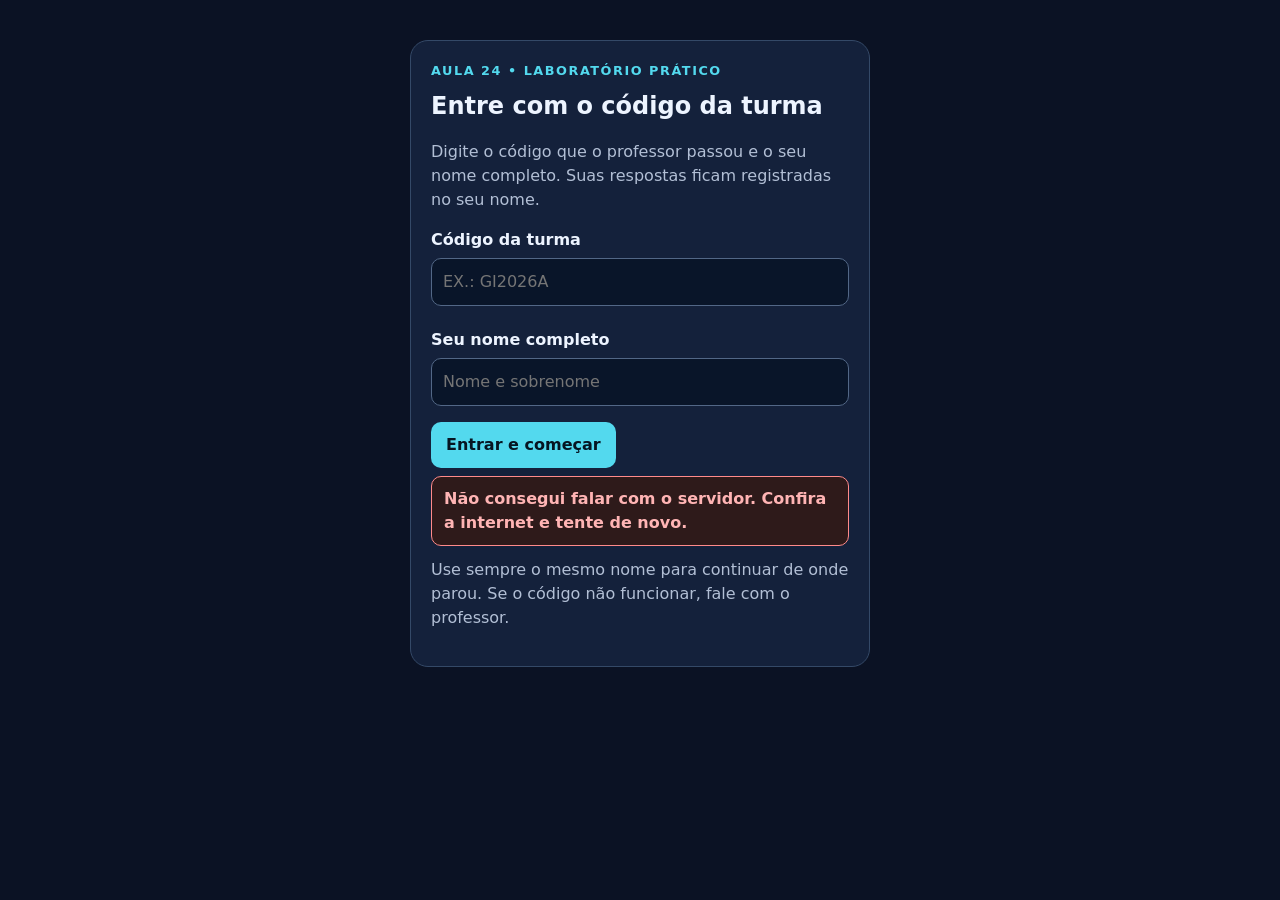
<file: public/gi_atividades/aula24-prompts.html>
<!doctype html>
<html lang="pt-BR">
<head>
<meta charset="utf-8">
<meta name="viewport" content="width=device-width,initial-scale=1">
<title>Laboratório de Prompts — Aula 24</title>
<style>
:root{--bg:#0b1224;--p:#14213b;--line:#344967;--txt:#edf4ff;--muted:#b2bfd5;--cyan:#53d9ee;--violet:#ad91ff;--ok:#6ee7a0}
*{box-sizing:border-box}
body{margin:0;background:var(--bg);color:var(--txt);font:16px/1.5 system-ui,Arial,sans-serif}
.wrap{max-width:1000px;margin:auto;padding:22px}
header,.card{background:var(--p);border:1px solid var(--line);border-radius:18px;padding:20px;margin-bottom:16px}
header{background:linear-gradient(130deg,#172b4c,#252348)}
.k{color:var(--cyan);font-weight:bold;letter-spacing:.12em;text-transform:uppercase;font-size:.8rem}
h1{font-size:clamp(2rem,5vw,3.2rem);line-height:1.1;margin:8px 0}
h2{margin:0 0 10px}
p,.hint{color:var(--muted)}
.grid{display:grid;grid-template-columns:repeat(2,minmax(0,1fr));gap:14px}
label{display:block;font-weight:700;margin:12px 0 6px}
textarea,input{width:100%;padding:11px;border-radius:10px;border:1px solid #526786;background:#091529;color:var(--txt);font:inherit}
textarea{min-height:95px;resize:vertical}
button{padding:11px 15px;border:0;border-radius:10px;background:var(--cyan);font-weight:bold;cursor:pointer;margin:6px 5px 0 0;color:#061522;font:inherit;font-weight:bold}
button.alt{background:#344867;color:white}
button.purp{background:var(--violet)}
button:active{transform:translateY(1px)}
.out{white-space:pre-wrap;background:#081225;border:1px dashed #60799d;padding:14px;border-radius:12px;min-height:100px;font:inherit;color:var(--txt);width:100%}
textarea.out{resize:vertical}
a{color:var(--cyan)}
.checks label{font-weight:normal;display:flex;gap:8px;align-items:center}
.checks input{width:auto}
.bar{height:8px;background:#31425e;border-radius:8px;overflow:hidden}
.bar span{display:block;height:100%;width:0;background:linear-gradient(90deg,var(--cyan),var(--violet));transition:width .3s}
.msg{display:none;margin-top:8px;padding:10px 12px;border-radius:10px;background:#0f2a2e;border:1px solid var(--ok);color:var(--ok);font-weight:600}
.msg.err{background:#2e1a1a;border-color:#ff8a8a;color:#ffb4b4}
.msg.show{display:block}
.toast{position:fixed;left:50%;bottom:24px;transform:translateX(-50%);background:#0f2a2e;border:1px solid var(--ok);color:var(--ok);padding:12px 18px;border-radius:12px;font-weight:700;opacity:0;pointer-events:none;transition:opacity .25s;z-index:99;max-width:90vw;text-align:center}
.toast.err{background:#2e1a1a;border-color:#ff8a8a;color:#ffb4b4}
.toast.show{opacity:1}
.ident{display:grid;grid-template-columns:2fr 1fr;gap:14px}
.gate{max-width:460px;margin:40px auto}
.gate input{margin-bottom:10px}
.hidden{display:none!important}
.quem{display:flex;justify-content:space-between;align-items:center;gap:10px;flex-wrap:wrap;margin-top:14px;padding:10px 14px;border-radius:12px;background:rgba(0,0,0,.25);border:1px solid var(--line)}
.quem b{color:var(--cyan)}
button.env{background:var(--ok);font-size:1.05rem}
.hp{position:absolute;left:-9999px;opacity:0;height:0;width:0}
@media(max-width:700px){.grid,.ident{grid-template-columns:1fr}.wrap{padding:12px}}
@media print{
  body{background:white;color:#111}
  .card,header{background:white;color:#111;border:1px solid #aaa;break-inside:avoid}
  p,.hint{color:#333}
  button,.toast,.msg,.noprint{display:none!important}
  textarea,input,.out{color:#111;background:white;border:1px solid #999}
}
</style>
</head>
<body>
<div class="wrap gate card" id="gate">
  <div class="k">Aula 24 • Laboratório prático</div>
  <h2 style="margin:8px 0 4px">Entre com o código da turma</h2>
  <p>Digite o código que o professor passou e o seu nome completo. Suas respostas ficam registradas no seu nome.</p>
  <label for="gCodigo">Código da turma</label><input id="gCodigo" placeholder="Ex.: GI2026A" autocomplete="off" autocapitalize="characters" style="text-transform:uppercase">
  <label for="gNome">Seu nome completo</label><input id="gNome" placeholder="Nome e sobrenome" autocomplete="name">
  <input class="hp" id="gSite" name="site" tabindex="-1" autocomplete="off">
  <button type="button" id="btnEntrar">Entrar e começar</button>
  <div class="msg" id="msgGate"></div>
  <p class="hint" style="margin-top:12px">Use sempre o mesmo nome para continuar de onde parou. Se o código não funcionar, fale com o professor.</p>
</div>

<div class="wrap hidden" id="app">

<header>
  <div class="k">Aula 24 • Laboratório prático</div>
  <h1>🔧 A Arte da Engenharia de Prompt</h1>
  <p>Transforme um pedido genérico em uma instrução clara, contextualizada e útil. Monte, teste, compare e refine seu prompt.</p>
  <div class="quem"><span>Aluno(a): <b id="quemNome">—</b> <span id="quemTurma" class="hint"></span></span><button type="button" class="alt" id="btnSair">Sair da conta</button></div>
  <input type="hidden" id="nome"><input type="hidden" id="turma">
</header>

<div class="grid">
  <section class="card"><h2>Os quatro elementos</h2>
    <p><b>Persona:</b> quem a IA deve representar.</p>
    <p><b>Contexto:</b> situação, objetivo e público.</p>
    <p><b>Instruções:</b> tarefa que deve realizar.</p>
    <p><b>Restrições:</b> formato, tamanho, tom e limites.</p>
  </section>
  <section class="card"><h2>Observe a diferença</h2>
    <p><b>Genérico:</b> “Faça um roteiro sobre energia solar.”</p>
    <p><b>Estruturado:</b> “Atue como roteirista educativo. Crie para estudantes do 8º ano um roteiro de vídeo de 3 minutos sobre energia solar, com abertura, três tópicos e conclusão. Use até 400 palavras e não invente dados.”</p>
  </section>
</div>

<section class="card"><h2>1. Monte seu prompt</h2>
  <p>Preencha os campos. Depois, clique em montar e copie o comando para testar nas ferramentas.</p>
  <label for="tema">Tema</label><input id="tema" value="A importância da água para a sociedade">
  <div class="grid">
    <div><label for="persona">1. Persona — quem a IA será?</label><textarea id="persona">Você é um roteirista educativo especializado em explicar ciência para adolescentes.</textarea></div>
    <div><label for="contexto">2. Contexto — para quem e para quê?</label><textarea id="contexto">O material será usado em uma aula para estudantes do 8º ano do Ensino Fundamental.</textarea></div>
    <div><label for="instrucao">3. Instruções — o que fazer?</label><textarea id="instrucao">Produza um roteiro de vídeo com abertura, três tópicos de desenvolvimento e conclusão. Inclua uma pergunta para reflexão.</textarea></div>
    <div><label for="restricoes">4. Restrições — quais limites seguir?</label><textarea id="restricoes">Use até 450 palavras, linguagem clara e tom didático. Evite jargões e não invente estatísticas ou fontes.</textarea></div>
  </div>
  <button type="button" id="btnMontar">Montar meu prompt</button>
  <button type="button" class="alt" id="btnExemplo">Carregar exemplo</button>
  <label for="prompt">Seu prompt estruturado</label>
  <textarea id="prompt" class="out" readonly placeholder="Preencha os campos e clique em “Montar meu prompt”."></textarea>
  <button type="button" class="purp" id="btnCopiarPrompt">Copiar prompt</button>
  <div class="msg" id="msgPrompt"></div>
</section>

<div class="grid">
  <section class="card"><h2>2. Teste nas ferramentas</h2>
    <p>Use o mesmo prompt nas duas ferramentas e compare as respostas.</p>
    <p><a href="https://chatgpt.com/" target="_blank" rel="noopener">Abrir ChatGPT ↗</a> | <a href="https://gemini.google.com/" target="_blank" rel="noopener">Abrir Gemini ↗</a></p>
    <label for="resChatgpt">Resumo da resposta do ChatGPT</label><textarea id="resChatgpt" placeholder="O que ficou bom? O que faltou?"></textarea>
    <label for="resGemini">Resumo da resposta do Gemini</label><textarea id="resGemini" placeholder="O que ficou bom? O que faltou?"></textarea>
  </section>
  <section class="card"><h2>3. Compare os resultados</h2>
    <p>Marque os critérios atendidos pelas respostas.</p>
    <div class="checks" id="criterios">
      <label><input type="checkbox" class="crit"> Atendeu ao objetivo solicitado</label>
      <label><input type="checkbox" class="crit"> Respeitou o público indicado</label>
      <label><input type="checkbox" class="crit"> Seguiu o formato pedido</label>
      <label><input type="checkbox" class="crit"> Usou o tom adequado</label>
      <label><input type="checkbox" class="crit"> Apresentou informações verificáveis</label>
      <label><input type="checkbox" class="crit"> Precisou de poucas correções</label>
    </div>
  </section>
</div>

<section class="card"><h2>4. Itere: melhore seu prompt</h2>
  <p>Uma boa iteração aponta exatamente o que precisa mudar. Exemplo: “Reorganize o roteiro em etapas numeradas, acrescente uma situação cotidiana e mantenha o limite de palavras.”</p>
  <label for="melhoria">O que você quer melhorar?</label>
  <textarea id="melhoria" placeholder="Ex.: Acrescente exemplos práticos, torne a introdução mais envolvente e organize as etapas."></textarea>
  <button type="button" id="btnRefinar">Criar comando de refinamento</button>
  <label for="refinado">Comando para a próxima rodada</label>
  <textarea id="refinado" class="out" readonly placeholder="Seu comando aparecerá aqui."></textarea>
  <button type="button" class="alt" id="btnCopiarRefinado">Copiar refinamento</button>
  <div class="msg" id="msgRefinado"></div>
</section>

<section class="card"><h2>5. Entregável e desafio autoral</h2>
  <p>Entregue o prompt inicial, o prompt refinado e uma breve comparação entre ChatGPT e Gemini.</p>
  <label for="autoral">Qual melhoria autoral você acrescentou?</label>
  <textarea id="autoral" placeholder="Explique sua melhoria: organização, clareza, criatividade, funcionalidade ou outra."></textarea>
  <div class="checks" id="etapas">
    <label><input class="done" type="checkbox"> Entendi o conceito principal</label>
    <label><input class="done" type="checkbox"> Executei a atividade</label>
    <label><input class="done" type="checkbox"> Produzi o entregável</label>
    <label><input class="done" type="checkbox"> Fiz uma melhoria autoral</label>
  </div>
  <div class="bar"><span id="prog"></span></div>
  <p id="status">0 de 4 etapas concluídas</p>
  <button type="button" class="env" id="btnEnviar">📤 Enviar para o professor</button>
  <div class="msg" id="msgEnvio"></div>
  <p class="hint" id="envioInfo" style="margin:6px 0 10px"></p>
  <button type="button" id="btnPdf">Baixar minhas respostas em PDF</button>
  <button type="button" class="alt" id="btnImprimir">Imprimir / Salvar como PDF</button>
  <button type="button" class="purp" id="btnCopiarTudo">Copiar todas as respostas</button>
  <button type="button" class="alt" id="btnLimpar">Limpar tudo</button>
  <input class="hp" id="site" name="site" tabindex="-1" autocomplete="off">
  <div class="msg" id="msgPdf"></div>
  <p class="hint noprint" style="margin-top:10px">Se o download não abrir aqui dentro, use “Imprimir / Salvar como PDF” ou “Copiar todas as respostas” e cole em um documento.</p>
</section>

<p style="text-align:center">Material didático • Aula 24 — A Arte da Engenharia de Prompt</p>
</div>

<div class="toast" id="toast"></div>

<script>
(function(){
'use strict';

/* ---------- utilidades ---------- */
function $(id){return document.getElementById(id)}
function v(id){var el=$(id);return el?String(el.value||'').trim():''}
function on(id,ev,fn){var el=$(id);if(el)el.addEventListener(ev,fn)}

var toastTimer=null;
function toast(texto,erro){
  var t=$('toast');if(!t)return;
  t.textContent=texto;t.className='toast show'+(erro?' err':'');
  clearTimeout(toastTimer);toastTimer=setTimeout(function(){t.className='toast'+(erro?' err':'')},2600);
}
function msg(id,texto,erro){
  var m=$(id);if(!m)return;
  m.textContent=texto;m.className='msg show'+(erro?' err':'');
  setTimeout(function(){m.className='msg'+(erro?' err':'')},5000);
}

/* ---------- montar / exemplo / refinar ---------- */
function montar(){
  var faltando=[];
  if(!v('persona'))faltando.push('Persona');
  if(!v('contexto'))faltando.push('Contexto');
  if(!v('instrucao'))faltando.push('Instruções');
  if(!v('restricoes'))faltando.push('Restrições');
  if(!v('tema'))faltando.push('Tema');
  if(faltando.length){msg('msgPrompt','Preencha: '+faltando.join(', ')+'.',true);return}
  $('prompt').value=v('persona')+'\n\nCONTEXTO\n'+v('contexto')+'\n\nINSTRUÇÕES\n'+v('instrucao')+'\n\nTEMA\n'+v('tema')+'\n\nRESTRIÇÕES\n'+v('restricoes');
  msg('msgPrompt','Prompt montado! Agora clique em “Copiar prompt”.');
  salvar();
}
function exemplo(){
  $('tema').value='A importância da água para a sociedade';
  $('persona').value='Você é um roteirista educativo especializado em explicar ciência para adolescentes.';
  $('contexto').value='O material será usado em uma aula para estudantes do 8º ano do Ensino Fundamental.';
  $('instrucao').value='Produza um roteiro de vídeo com abertura, três tópicos de desenvolvimento e conclusão. Inclua uma pergunta para reflexão.';
  $('restricoes').value='Use até 450 palavras, linguagem clara e tom didático. Evite jargões e não invente estatísticas ou fontes.';
  montar();
}
function refinar(){
  var m=v('melhoria');
  if(!m){msg('msgRefinado','Escreva primeiro o que deseja melhorar.',true);$('melhoria').focus();return}
  if(!/[.!?]$/.test(m))m+='.';
  $('refinado').value='Revise a resposta anterior e faça estes ajustes: '+m+' Preserve os requisitos do prompt original. Se não puder atender com precisão, explique a limitação em vez de inventar informações.';
  msg('msgRefinado','Comando criado! Clique em “Copiar refinamento”.');
  salvar();
}

/* ---------- copiar (com várias alternativas) ---------- */
function copiarTexto(texto,msgId){
  if(!texto){msg(msgId,'Não há texto para copiar ainda.',true);return}
  var ok=false;
  function sucesso(){msg(msgId,'Texto copiado! Agora cole na ferramenta de IA.');toast('Copiado!')}
  function falha(){
    // deixa o texto selecionado para o aluno copiar com Ctrl+C
    msg(msgId,'Não consegui copiar automaticamente. O texto está selecionado: aperte Ctrl+C (ou toque e segure para copiar).',true);
  }
  // 1) execCommand com textarea temporária (funciona na maioria dos iframes)
  try{
    var ta=document.createElement('textarea');
    ta.value=texto;ta.setAttribute('readonly','');
    ta.style.position='fixed';ta.style.top='0';ta.style.left='0';ta.style.opacity='0';
    document.body.appendChild(ta);ta.focus();ta.select();ta.setSelectionRange(0,texto.length);
    ok=document.execCommand('copy');
    document.body.removeChild(ta);
  }catch(e){ok=false}
  if(ok){sucesso();return}
  // 2) API moderna
  if(navigator.clipboard&&navigator.clipboard.writeText){
    navigator.clipboard.writeText(texto).then(sucesso,function(){selecionarSaida(msgId);falha()});
    return;
  }
  selecionarSaida(msgId);falha();
}
function selecionarSaida(msgId){
  var id=msgId==='msgPrompt'?'prompt':msgId==='msgRefinado'?'refinado':null;
  if(!id)return;
  try{var el=$(id);el.focus();el.select();el.setSelectionRange(0,el.value.length)}catch(e){}
}

/* ---------- progresso ---------- */
function progresso(){
  var boxes=document.querySelectorAll('.done');var n=0;
  for(var i=0;i<boxes.length;i++)if(boxes[i].checked)n++;
  $('prog').style.width=(n*25)+'%';
  $('status').textContent=n+' de 4 etapas concluídas';
}

/* ---------- salvar automaticamente (se o navegador permitir) ---------- */
var CAMPOS=['tema','persona','contexto','instrucao','restricoes','prompt','resChatgpt','resGemini','melhoria','refinado','autoral'];
function salvar(){
  try{
    var d={};
    for(var i=0;i<CAMPOS.length;i++)d[CAMPOS[i]]=$(CAMPOS[i]).value;
    d.crit=[].map.call(document.querySelectorAll('.crit'),function(c){return c.checked});
    d.done=[].map.call(document.querySelectorAll('.done'),function(c){return c.checked});
    localStorage.setItem('gi_'+ATIVIDADE_ID,JSON.stringify(d));
  }catch(e){}
}
function restaurar(){
  try{
    var d=JSON.parse(localStorage.getItem('gi_'+ATIVIDADE_ID)||'null');if(!d)return;
    for(var i=0;i<CAMPOS.length;i++)if(typeof d[CAMPOS[i]]==='string')$(CAMPOS[i]).value=d[CAMPOS[i]];
    var c=document.querySelectorAll('.crit'),k=document.querySelectorAll('.done');
    if(d.crit)for(var a=0;a<c.length;a++)c[a].checked=!!d.crit[a];
    if(d.done)for(var b=0;b<k.length;b++)k[b].checked=!!d.done[b];
  }catch(e){}
}
function limpar(){
  if(!confirmar('Apagar todas as respostas desta página?'))return;
  for(var i=0;i<CAMPOS.length;i++)$(CAMPOS[i]).value='';
  var c=document.querySelectorAll('.crit, .done');
  for(var a=0;a<c.length;a++)c[a].checked=false;
  try{localStorage.removeItem('gi_'+ATIVIDADE_ID)}catch(e){}
  progresso();toast('Respostas apagadas.');
}
function confirmar(t){try{return window.confirm(t)}catch(e){return true}}

/* ---------- texto completo das respostas ---------- */
function rotulos(sel){
  var labs=document.querySelectorAll(sel+' label'),out=[];
  for(var i=0;i<labs.length;i++){
    var cb=labs[i].querySelector('input');
    out.push((cb&&cb.checked?'[X] ':'[ ] ')+labs[i].textContent.trim());
  }
  return out;
}
function textoCompleto(){
  var L=[];
  L.push('LABORATÓRIO DE PROMPTS — AULA 24');
  L.push('A Arte da Engenharia de Prompt');
  L.push('');
  L.push('Aluno(a): '+(v('nome')||'________________________')+'    Turma: '+(v('turma')||'________'));
  L.push('Data: '+new Date().toLocaleDateString('pt-BR'));
  L.push('');
  L.push('1. MONTAGEM DO PROMPT');
  L.push('Tema: '+v('tema'));
  L.push('Persona: '+v('persona'));
  L.push('Contexto: '+v('contexto'));
  L.push('Instruções: '+v('instrucao'));
  L.push('Restrições: '+v('restricoes'));
  L.push('');
  L.push('PROMPT ESTRUTURADO (INICIAL)');
  L.push(v('prompt')||'(não montado)');
  L.push('');
  L.push('2. TESTE NAS FERRAMENTAS');
  L.push('Resumo da resposta do ChatGPT: '+(v('resChatgpt')||'—'));
  L.push('Resumo da resposta do Gemini: '+(v('resGemini')||'—'));
  L.push('');
  L.push('3. CRITÉRIOS ATENDIDOS');
  L=L.concat(rotulos('#criterios'));
  L.push('');
  L.push('4. ITERAÇÃO');
  L.push('O que quero melhorar: '+(v('melhoria')||'—'));
  L.push('Comando de refinamento (PROMPT REFINADO): '+(v('refinado')||'—'));
  L.push('');
  L.push('5. ENTREGÁVEL E DESAFIO AUTORAL');
  L.push('Melhoria autoral: '+(v('autoral')||'—'));
  L=L.concat(rotulos('#etapas'));
  L.push('');
  L.push($('status').textContent);
  return L.join('\n');
}

/* ---------- gerador de PDF embutido (sem bibliotecas externas) ---------- */
var W={32:278,33:278,34:355,35:556,36:556,37:889,38:667,39:191,40:333,41:333,42:389,43:584,44:278,45:333,46:278,47:278,48:556,49:556,50:556,51:556,52:556,53:556,54:556,55:556,56:556,57:556,58:278,59:278,60:584,61:584,62:584,63:556,64:1015,65:667,66:667,67:722,68:722,69:667,70:611,71:778,72:722,73:278,74:500,75:667,76:556,77:833,78:722,79:778,80:667,81:778,82:722,83:667,84:611,85:722,86:667,87:944,88:667,89:667,90:611,91:278,92:278,93:278,94:469,95:556,96:333,97:556,98:556,99:500,100:556,101:556,102:278,103:556,104:556,105:222,106:222,107:500,108:222,109:833,110:556,111:556,112:556,113:556,114:333,115:500,116:278,117:556,118:500,119:722,120:500,121:500,122:500,123:334,124:260,125:334,126:584};
var MAPA={8220:147,8221:148,8216:145,8217:146,8211:150,8212:151,8230:133,8226:149,8364:128};
function cp1252(s){ // devolve string onde cada char é um byte
  var out='';
  s=s.normalize?s.normalize('NFC'):s;
  for(var i=0;i<s.length;i++){
    var c=s.charCodeAt(i);
    if(c>=0xD800&&c<=0xDFFF){ // emoji / surrogates: ignora
      if(c<=0xDBFF)i++;continue;
    }
    if(c<32)continue;
    if(c<127)out+=String.fromCharCode(c);
    else if(c>=160&&c<=255)out+=String.fromCharCode(c);
    else if(MAPA[c])out+=String.fromCharCode(MAPA[c]);
    else out+='?';
  }
  return out;
}
function largura(s,tam){
  var t=0;
  for(var i=0;i<s.length;i++){var c=s.charCodeAt(i);var w=W[c];if(!w){w=(c>=192&&c<=255)?556:556}t+=w}
  return t*tam/1000;
}
function quebrar(s,tam,max){
  var linhas=[],paras=s.split('\n');
  for(var p=0;p<paras.length;p++){
    var palavras=paras[p].split(' '),atual='';
    for(var i=0;i<palavras.length;i++){
      var teste=atual?atual+' '+palavras[i]:palavras[i];
      if(largura(teste,tam)<=max)atual=teste;
      else{
        if(atual)linhas.push(atual);
        // palavra enorme: corta na marra
        var pw=palavras[i];
        while(largura(pw,tam)>max&&pw.length>1){
          var n=pw.length;while(n>1&&largura(pw.slice(0,n),tam)>max)n--;
          linhas.push(pw.slice(0,n));pw=pw.slice(n);
        }
        atual=pw;
      }
    }
    linhas.push(atual);
  }
  return linhas;
}
function esc(s){return s.replace(/\\/g,'\\\\').replace(/\(/g,'\\(').replace(/\)/g,'\\)')}
function gerarPDF(texto){
  var PW=595.28,PH=841.89,M=50,TAM=11,LH=15,MAX=PW-2*M;
  var paginas=[],cmd=[],y=PH-M;
  function novaPagina(){if(cmd.length)paginas.push(cmd.join('\n'));cmd=[];y=PH-M}
  function linha(s,bold,tam){
    tam=tam||TAM;var lh=tam*1.35;
    if(y-lh<M){novaPagina()}
    cmd.push('BT /'+(bold?'F2':'F1')+' '+tam+' Tf '+M+' '+(y-tam).toFixed(2)+' Td ('+esc(s)+') Tj ET');
    y-=lh;
  }
  var ls=texto.split('\n');
  for(var i=0;i<ls.length;i++){
    var raw=cp1252(ls[i]);
    if(i===0){linha(raw,true,16);y-=4;continue}
    if(i===1){linha(raw,false,12);y-=6;continue}
    var bold=/^(\d\.\s[A-ZÁÉÍÓÚÂÊÔÃÕÇ ]+|PROMPT ESTRUTURADO|Aluno\(a\):)/.test(ls[i]);
    if(bold&&/^\d\./.test(ls[i])){y-=4}
    if(raw===''){y-=LH*0.6;continue}
    var qs=quebrar(raw,bold?TAM:TAM,MAX);
    for(var q=0;q<qs.length;q++)linha(qs[q],bold&&q===0&&!/^Aluno/.test(ls[i]),TAM);
  }
  novaPagina();
  // monta objetos
  var objs=[];
  objs.push('<< /Type /Catalog /Pages 2 0 R >>');                         // 1
  objs.push('');                                                            // 2 (pages, preenchido depois)
  objs.push('<< /Type /Font /Subtype /Type1 /BaseFont /Helvetica /Encoding /WinAnsiEncoding >>');       // 3
  objs.push('<< /Type /Font /Subtype /Type1 /BaseFont /Helvetica-Bold /Encoding /WinAnsiEncoding >>');  // 4
  var kids=[];
  for(var p=0;p<paginas.length;p++){
    var stream=paginas[p];
    objs.push('<< /Length '+stream.length+' >>\nstream\n'+stream+'\nendstream');
    var cId=objs.length;
    objs.push('<< /Type /Page /Parent 2 0 R /MediaBox [0 0 '+PW+' '+PH+'] /Resources << /Font << /F1 3 0 R /F2 4 0 R >> >> /Contents '+cId+' 0 R >>');
    kids.push(objs.length+' 0 R');
  }
  objs[1]='<< /Type /Pages /Kids ['+kids.join(' ')+'] /Count '+kids.length+' >>';
  var pdf='%PDF-1.4\n%\xE2\xE3\xCF\xD3\n',offs=[];
  for(var o=0;o<objs.length;o++){offs.push(pdf.length);pdf+=(o+1)+' 0 obj\n'+objs[o]+'\nendobj\n'}
  var xref=pdf.length;
  pdf+='xref\n0 '+(objs.length+1)+'\n0000000000 65535 f \n';
  for(var x=0;x<offs.length;x++)pdf+=('0000000000'+offs[x]).slice(-10)+' 00000 n \n';
  pdf+='trailer\n<< /Size '+(objs.length+1)+' /Root 1 0 R >>\nstartxref\n'+xref+'\n%%EOF';
  var bytes=new Uint8Array(pdf.length);
  for(var b=0;b<pdf.length;b++)bytes[b]=pdf.charCodeAt(b)&255;
  return new Blob([bytes],{type:'application/pdf'});
}
function nomeArquivo(){
  var n=(v('nome')||'aluno').normalize('NFD').replace(/[̀-ͯ]/g,'').replace(/[^a-zA-Z0-9]+/g,'_').replace(/^_|_$/g,'');
  return 'aula24_prompt_'+n+'.pdf';
}
function baixarPDF(){
  var blob;
  try{blob=gerarPDF(textoCompleto())}catch(e){msg('msgPdf','Não foi possível gerar o PDF. Use “Imprimir / Salvar como PDF”.',true);return}
  var url=URL.createObjectURL(blob),ok=false;
  // 1) download direto
  try{
    var a=document.createElement('a');a.href=url;a.download=nomeArquivo();a.rel='noopener';
    document.body.appendChild(a);a.click();document.body.removeChild(a);ok=true;
  }catch(e){ok=false}
  // 2) abrir em nova aba (caso o download esteja bloqueado no incorporado)
  var win=null;
  try{win=window.open(url,'_blank')}catch(e){win=null}
  if(ok||win){
    msg('msgPdf','PDF gerado! Se ele não apareceu, verifique os downloads ou a nova aba. Caso nada abra, use “Imprimir / Salvar como PDF”.');
    toast('PDF gerado!');
  }else{
    msg('msgPdf','O download está bloqueado dentro desta janela. Use “Imprimir / Salvar como PDF” ou “Copiar todas as respostas”.',true);
  }
  setTimeout(function(){try{URL.revokeObjectURL(url)}catch(e){}},60000);
}
function imprimir(){
  salvar();
  try{window.focus();window.print();msg('msgPdf','Na janela de impressão, escolha “Salvar como PDF”.')}
  catch(e){msg('msgPdf','Use Ctrl+P no navegador para imprimir ou salvar em PDF.',true)}
}

/* ---------- conta do aluno + envio ao servidor ---------- */
var ATIVIDADE_ID='aula24-prompts';
var API=(/onrender\.com$|^localhost$|^127\./.test(location.hostname))?'':'https://batalha-de-historia.onrender.com';
function api(caminho,opts){
  opts=opts||{};opts.credentials='include';
  if(opts.body&&typeof opts.body!=='string'){opts.headers={'Content-Type':'application/json'};opts.body=JSON.stringify(opts.body)}
  return fetch(API+caminho,opts).then(function(r){return r.json().then(function(j){j._status=r.status;j._ok=r.ok;return j})});
}
function mostrarApp(me){
  $('gate').classList.add('hidden');$('app').classList.remove('hidden');
  $('quemNome').textContent=me.nome||'';$('quemTurma').textContent=me.turma?'· '+me.turma:'';
  $('nome').value=me.nome||'';$('turma').value=me.turma||'';
  restaurar();progresso();
  api('/api/gi/atividades/'+ATIVIDADE_ID+'/minha').then(function(j){
    if(j&&j.enviada&&j.respostas){
      var r=j.respostas,vazioLocal=!v('resChatgpt')&&!v('melhoria')&&!v('autoral');
      if(vazioLocal||confirmar('Você já enviou esta atividade antes. Quer carregar as respostas enviadas?')){
        for(var i=0;i<CAMPOS.length;i++)if(typeof r[CAMPOS[i]]==='string')$(CAMPOS[i]).value=r[CAMPOS[i]];
        var c=document.querySelectorAll('.crit'),k=document.querySelectorAll('.done');
        if(r.criterios)for(var a=0;a<c.length;a++)c[a].checked=!!r.criterios[a];
        if(r.etapas)for(var b=0;b<k.length;b++)k[b].checked=!!r.etapas[b];
        progresso();
      }
      $('envioInfo').textContent='Último envio: '+String(j.enviadoEm||'').replace('T',' ').slice(0,16)+' (versão '+j.versao+'). Pode editar e enviar de novo.';
    }
  }).catch(function(){});
}
function verificarLogin(){
  api('/api/gi/aluno/me').then(function(j){
    if(j&&j.ok)mostrarApp(j);
    else{$('gate').classList.remove('hidden')}
  }).catch(function(){
    $('gate').classList.remove('hidden');
    msg('msgGate','Não consegui falar com o servidor. Confira a internet e tente de novo.',true);
  });
}
function entrar(){
  var voucher=v('gCodigo'),nome=v('gNome');
  if(!voucher||nome.length<3){msg('msgGate','Digite o código da turma e o seu nome completo.',true);return}
  $('btnEntrar').disabled=true;
  api('/api/gi/aluno/entrar',{method:'POST',body:{voucher:voucher,nome:nome,site:$('gSite').value}}).then(function(j){
    $('btnEntrar').disabled=false;
    if(j&&j.ok){mostrarApp(j)}else{msg('msgGate',(j&&j.error)||'Não foi possível entrar.',true)}
  }).catch(function(){$('btnEntrar').disabled=false;msg('msgGate','Erro de conexão. Tente de novo.',true)});
}
function sair(){
  api('/api/gi/aluno/logout',{method:'POST'}).then(function(){location.reload()}).catch(function(){location.reload()});
}
function coletar(){
  var d={};
  var enviar=['tema','persona','contexto','instrucao','restricoes','prompt','resChatgpt','resGemini','melhoria','refinado','autoral'];
  for(var i=0;i<enviar.length;i++)d[enviar[i]]=v(enviar[i]);
  d.criterios=[].map.call(document.querySelectorAll('.crit'),function(c){return c.checked});
  d.etapas=[].map.call(document.querySelectorAll('.done'),function(c){return c.checked});
  return d;
}
function enviar(){
  if(!v('prompt')){msg('msgEnvio','Monte seu prompt (etapa 1) antes de enviar.',true);return}
  salvar();
  var b=$('btnEnviar');b.disabled=true;b.textContent='Enviando…';
  api('/api/gi/atividades/'+ATIVIDADE_ID,{method:'POST',body:{respostas:coletar(),site:$('site').value}}).then(function(j){
    b.disabled=false;b.textContent='📤 Enviar para o professor';
    if(j&&j.ok){
      msg('msgEnvio','Enviado! Suas respostas foram registradas no nome de '+j.nome+'.');toast('Enviado ao professor!');
      $('envioInfo').textContent='Último envio: '+String(j.enviadoEm||'').replace('T',' ').slice(0,16)+' (versão '+j.versao+'). Pode editar e enviar de novo.';
    }else if(j&&j._status===401){
      msg('msgEnvio','Sua sessão expirou. Entre de novo.',true);setTimeout(function(){location.reload()},1500);
    }else{msg('msgEnvio',(j&&j.error)||'Não foi possível enviar. Tente de novo.',true)}
  }).catch(function(){b.disabled=false;b.textContent='📤 Enviar para o professor';msg('msgEnvio','Sem conexão. Suas respostas continuam salvas neste computador; tente enviar de novo em instantes.',true)});
}

/* ---------- ligações dos botões ---------- */
function iniciar(){
  on('btnEntrar','click',entrar);
  on('gNome','keydown',function(e){if(e.key==='Enter')entrar()});
  on('btnSair','click',sair);
  on('btnEnviar','click',enviar);
  verificarLogin();
  on('btnMontar','click',montar);
  on('btnExemplo','click',exemplo);
  on('btnRefinar','click',refinar);
  on('btnCopiarPrompt','click',function(){copiarTexto(v('prompt'),'msgPrompt')});
  on('btnCopiarRefinado','click',function(){copiarTexto(v('refinado'),'msgRefinado')});
  on('btnCopiarTudo','click',function(){copiarTexto(textoCompleto(),'msgPdf')});
  on('btnPdf','click',baixarPDF);
  on('btnImprimir','click',imprimir);
  on('btnLimpar','click',limpar);
  var dones=document.querySelectorAll('.done');
  for(var i=0;i<dones.length;i++)dones[i].addEventListener('change',function(){progresso();salvar()});
  for(var c=0;c<CAMPOS.length;c++)on(CAMPOS[c],'input',salvar);
  var crits=document.querySelectorAll('.crit');
  for(var k=0;k<crits.length;k++)crits[k].addEventListener('change',salvar);
}
if(document.readyState==='loading')document.addEventListener('DOMContentLoaded',iniciar);else iniciar();
})();
</script>
</body>
</html>
</file>
